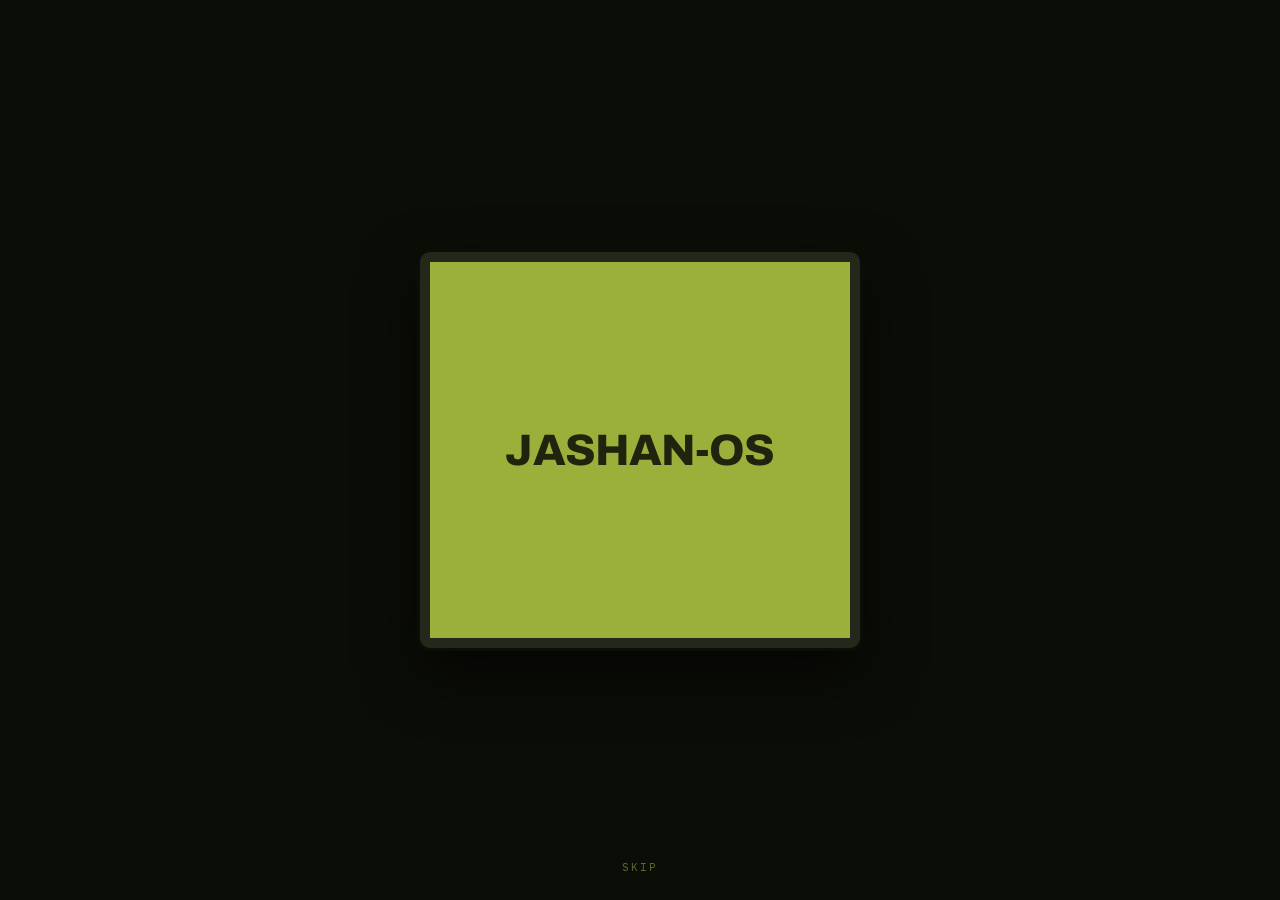
<file: index.html>
<!doctype html>
<html lang="en">
<head>
<meta charset="utf-8">
<meta name="viewport" content="width=device-width, initial-scale=1">
<title>Jashan Multani — Computer Engineering</title>
<meta name="description" content="Computer Engineering at Waterloo. Firmware, embedded systems, and the point where software starts moving something physical. Pick your console.">
<meta property="og:type" content="website">
<meta property="og:site_name" content="Jashan Multani">
<meta property="og:title" content="Jashan Multani — Computer Engineering @ Waterloo">
<meta property="og:description" content="Firmware, embedded systems, and the point where software starts moving something physical. Pick your console: Game Boy, Terminal, Switch, PlayStation — or Boring Mode.">
<meta property="og:url" content="https://jashan-mshadow.github.io/jashan-portfolio/">
<meta property="og:image" content="https://jashan-mshadow.github.io/jashan-portfolio/assets/og/preview-v2.png">
<meta property="og:image:width" content="1200">
<meta property="og:image:height" content="630">
<meta property="og:image:alt" content="Jashan Multani — Computer Engineering at Waterloo">
<meta name="twitter:card" content="summary_large_image">
<meta name="twitter:title" content="Jashan Multani — Computer Engineering @ Waterloo">
<meta name="twitter:description" content="Firmware, embedded systems, and things that move. Pick your console.">
<meta name="twitter:image" content="https://jashan-mshadow.github.io/jashan-portfolio/assets/og/preview-v2.png">
<meta name="author" content="Jashan Multani">
<meta name="theme-color" content="#080B10">
<link rel="canonical" href="https://jashan-mshadow.github.io/jashan-portfolio/">
<link rel="icon" href="data:image/svg+xml,<svg xmlns='http://www.w3.org/2000/svg' viewBox='0 0 32 32'><rect width='32' height='32' rx='6' fill='%23080B10'/><rect x='6' y='7' width='20' height='15' rx='2' fill='%239bbc0f'/><rect x='9' y='24' width='4' height='3' fill='%23E09A55'/><rect x='19' y='24' width='4' height='3' fill='%23E09A55'/></svg>">
<link rel="preconnect" href="https://fonts.googleapis.com">
<link rel="preconnect" href="https://fonts.gstatic.com" crossorigin>
<link rel="stylesheet" href="https://fonts.googleapis.com/css2?family=Archivo:wght@600;700;800&family=IBM+Plex+Mono:wght@400;500;600&family=IBM+Plex+Sans:wght@400;500;600&display=swap">
<link rel="stylesheet" href="assets/css/app.css?v=202609112126">
</head>
<body>

<div id="boot">
  <div class="boot-lcd">
    <div class="boot-logo">JASHAN-OS</div>
    <div class="boot-sub">&copy; 2026 JASHAN MULTANI &middot; PRESS START</div>
  </div>
  <button class="boot-skip" type="button">Skip</button>
</div>

<button id="sysBtn" class="hide" type="button">SYS_MENU</button>

<div id="sysMenu">
  <div class="in">
    <h2>Change hardware</h2>
    <p>Same portfolio, five interfaces. Escape opens this any time.</p>
    <div class="sys-grid"></div>
    <button class="sys-close" type="button">Close</button>
  </div>
</div>

<div id="panic">
  <h2>KERNEL PANIC</h2>
  <p class="dim">/dev/portfolio &mdash; unrecoverable nostalgia fault</p>
  <pre class="dump"></pre>
  <button id="panicClose" type="button">Reboot and pretend this never happened</button>
</div>

<main id="picker" class="hide">
  <span class="pick-glow a"></span><span class="pick-glow b"></span>
  <div class="picker-in">
    <p class="pick-kicker">Jashan-OS &middot; select hardware</p>
    <h1>Pick your console</h1>
    <p class="lede">Same portfolio, five interfaces. I built a Game Boy because a list of projects is
      boring &mdash; but there's a normal website in here too if you're in a hurry.</p>

    <div class="picker-grid">
      <button class="pick" type="button" data-mode="gb">
        <span class="pick-art art-gb"><i></i><span class="pick-badge">RECOMMENDED</span></span>
        <span class="pick-meta"><strong>Game Boy</strong>
          <span>Split screen &mdash; the console drives, a monitor beside it plays the footage.</span></span>
      </button>
      <button class="pick" type="button" data-mode="tm">
        <span class="pick-art art-tm"><i></i><span class="pick-badge">FOR ENGINEERS</span></span>
        <span class="pick-meta"><strong>Terminal</strong>
          <span>A real shell with real commands. Type <code>help</code> and poke around.</span></span>
      </button>
      <button class="pick" type="button" data-mode="sw">
        <span class="pick-art art-sw"><i></i></span>
        <span class="pick-meta"><strong>Switch</strong>
          <span>Home screen, Joy-Cons that slide in, and a working eShop.</span></span>
      </button>
      <button class="pick" type="button" data-mode="ps">
        <span class="pick-art art-ps"><i></i></span>
        <span class="pick-meta"><strong>PlayStation</strong>
          <span>Full-bleed game hub, cover-art carousel, trophies.</span></span>
      </button>
      <button class="pick" type="button" data-mode="plain">
        <span class="pick-art art-plain"><i></i><span class="pick-badge">IN A HURRY?</span></span>
        <span class="pick-meta"><strong>Boring mode</strong>
          <span>An ordinary scrolling website. No games. Recruiters, start here.</span></span>
      </button>
    </div>

    <p class="lede" style="margin:34px auto 0;font-size:14px">
      Switch hardware any time with <b>SYS_MENU</b> or <b>Escape</b> &mdash;
      <a href="#" id="pickAgain">or come back here</a>.
      There's a Konami code hidden somewhere.
    </p>
  </div>
</main>

<div class="joycon l" aria-hidden="true"><i></i></div>
<div class="joycon r" aria-hidden="true"><i></i></div>

<div id="stage" class="hide"></div>

<script src="assets/js/sfx.js?v=202609112126"></script>
<script src="assets/js/rammy.js?v=202609112126"></script>
<script src="assets/js/trophies.js?v=202609112126"></script>
<script src="assets/js/content.js?v=202609112126"></script>
<script src="assets/js/app.js?v=202609112126"></script>
</body>
</html>
</file>
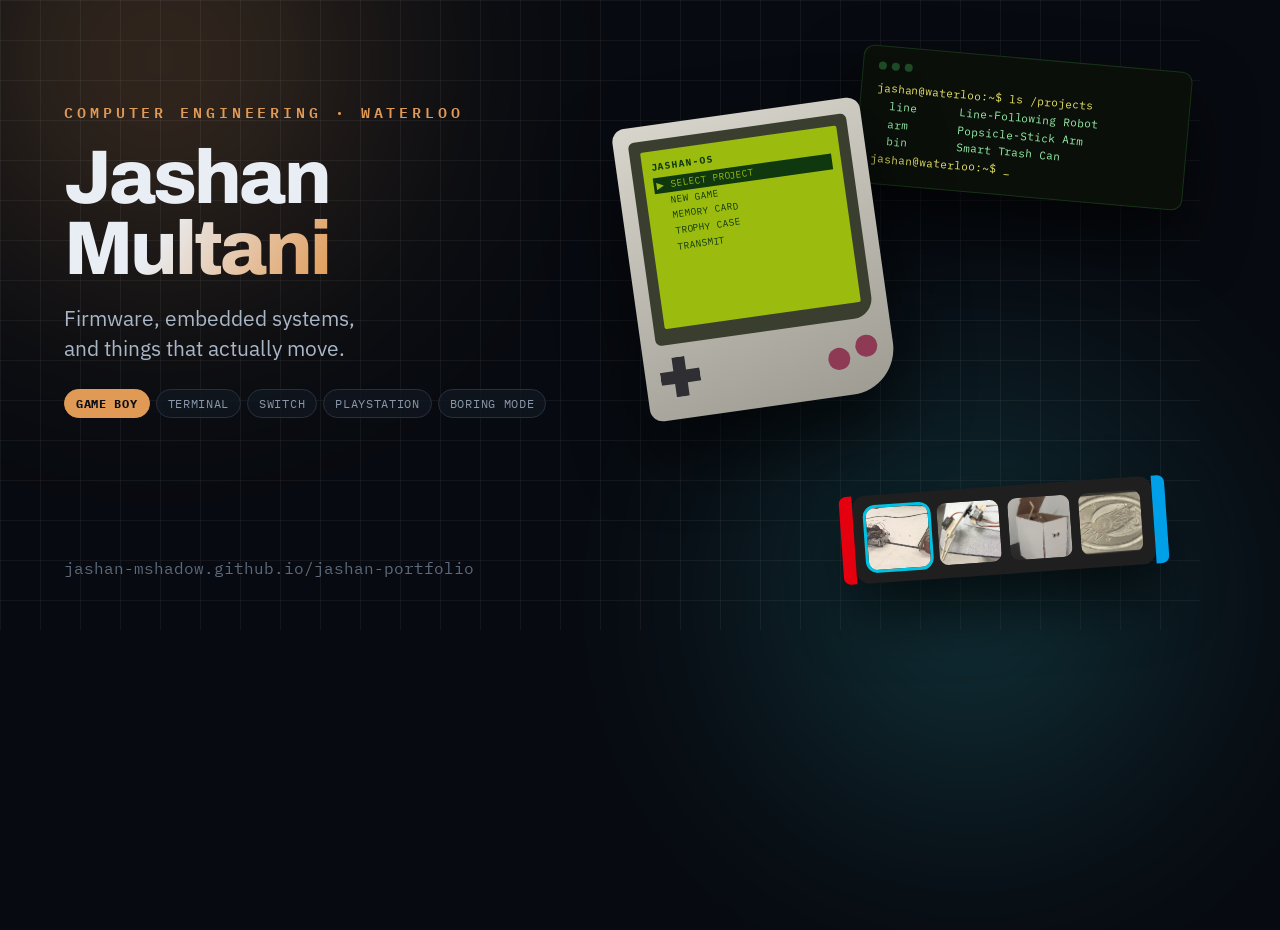
<file: assets/og/_source.html>
<!doctype html><html><head><meta charset="utf-8">
<link rel="stylesheet" href="https://fonts.googleapis.com/css2?family=Archivo:wght@700;800&family=IBM+Plex+Mono:wght@400;500;600&family=IBM+Plex+Sans:wght@400;500&display=swap">
<style>
*{box-sizing:border-box;margin:0}
body{width:1200px;height:630px;overflow:hidden;background:#070A10;color:#E9EEF5;
 font-family:"IBM Plex Sans",sans-serif;position:relative}
.g1{position:absolute;width:680px;height:680px;border-radius:50%;filter:blur(120px);opacity:.36;
 background:radial-gradient(circle,#E09A55,transparent 62%);top:-280px;left:-180px}
.g2{position:absolute;width:660px;height:660px;border-radius:50%;filter:blur(120px);opacity:.30;
 background:radial-gradient(circle,#3BD4E0,transparent 62%);bottom:-300px;right:-100px}
.grid{position:absolute;inset:0;background-image:linear-gradient(rgba(233,238,245,.055) 1px,transparent 1px),
 linear-gradient(90deg,rgba(233,238,245,.055) 1px,transparent 1px);background-size:40px 40px}
.left{position:absolute;left:64px;top:100px;z-index:5;width:520px}
.kick{font-family:"IBM Plex Mono",monospace;font-size:15px;letter-spacing:.26em;text-transform:uppercase;
 color:#E09A55;margin-bottom:18px;font-weight:600}
h1{font-family:Archivo,sans-serif;font-weight:800;font-size:76px;line-height:.93;letter-spacing:-.038em;margin-bottom:20px}
h1 em{font-style:normal;background:linear-gradient(118deg,#E9EEF5 34%,#E09A55);-webkit-background-clip:text;-webkit-text-fill-color:transparent}
.sub{font-size:21px;color:#A9B6C6;line-height:1.4;margin-bottom:26px}
.modes{display:flex;gap:6px;flex-wrap:nowrap}
.m{font-family:"IBM Plex Mono",monospace;font-size:11.5px;letter-spacing:.06em;padding:6px 11px;border-radius:999px;
 border:1px solid #263041;background:rgba(17,23,32,.8);color:#8A97A8}
.m.on{background:#E09A55;border-color:#E09A55;color:#0C1016;font-weight:700}

/* --- the console cluster --- */
.stack{position:absolute;right:-10px;top:0;bottom:0;width:640px;z-index:4}
.gb{position:absolute;left:60px;top:112px;width:250px;background:linear-gradient(165deg,#D8D5CD,#9E9B93);
 border-radius:13px 13px 46px 13px;padding:15px 15px 22px;transform:rotate(-8deg);
 box-shadow:0 34px 70px rgba(0,0,0,.62)}
.gb .win{background:#3A3E2E;border-radius:6px 6px 20px 6px;padding:11px 11px 16px}
.gb .lcd{background:#9bbc0f;aspect-ratio:10/9;border-radius:2px;padding:9px;
 font-family:"IBM Plex Mono",monospace;font-size:9.5px;color:#0f380f;line-height:1.45}
.gb .lcd b{display:block;letter-spacing:.1em;margin-bottom:4px}
.gb .lcd .r{padding:1px 3px}
.gb .lcd .sel{background:#0f380f;color:#9bbc0f}
.gb .pad{display:flex;justify-content:space-between;align-items:center;margin-top:13px}
.gb .dp{width:40px;height:40px;background:#2E2E33;
 clip-path:polygon(34% 0,66% 0,66% 34%,100% 34%,100% 66%,66% 66%,66% 100%,34% 100%,34% 66%,0 66%,0 34%,34% 34%)}
.gb .ab{display:flex;gap:8px;transform:rotate(-18deg)}
.gb .ab i{width:22px;height:22px;border-radius:50%;background:#8E3A54;display:block}

.term{position:absolute;right:22px;top:58px;width:330px;background:#0A0F0A;border:1px solid #163216;
 border-radius:11px;padding:15px;transform:rotate(5deg);box-shadow:0 30px 62px rgba(0,0,0,.66);
 font-family:"IBM Plex Mono",monospace;font-size:11px;line-height:1.62;color:#4AE06A}
.term .c2{color:#9BF5AE}.term .y{color:#EFE96A}
.term .dots{display:flex;gap:5px;margin-bottom:10px}
.term .dots i{width:8px;height:8px;border-radius:50%;background:#1F4A26;display:block}

.sw{position:absolute;right:56px;bottom:56px;width:300px;background:#1F1F1F;border-radius:13px;
 padding:13px;transform:rotate(-4deg);box-shadow:0 30px 62px rgba(0,0,0,.66);display:flex;gap:9px}
.sw .t{width:62px;height:62px;border-radius:9px;background:#2E2E2E;overflow:hidden;flex:none}
.sw .t img{width:100%;height:100%;object-fit:cover}
.sw .t.on{box-shadow:0 0 0 3px #00C3E3}
.jl{position:absolute;left:-13px;top:0;bottom:0;width:13px;background:#E4000F;border-radius:7px 0 0 7px}
.jr{position:absolute;right:-13px;top:0;bottom:0;width:13px;background:#00A0E9;border-radius:0 7px 7px 0}
.url{position:absolute;left:64px;bottom:52px;font-family:"IBM Plex Mono",monospace;font-size:16px;color:#5E6B7C;z-index:6}
</style></head><body>
<span class="g1"></span><span class="g2"></span><span class="grid"></span>

<div class="left">
  <div class="kick">Computer Engineering · Waterloo</div>
  <h1>Jashan<br><em>Multani</em></h1>
  <div class="sub">Firmware, embedded systems,<br>and things that actually move.</div>
  <div class="modes"><span class="m on">GAME BOY</span><span class="m">TERMINAL</span>
    <span class="m">SWITCH</span><span class="m">PLAYSTATION</span><span class="m">BORING MODE</span></div>
</div>

<div class="stack">
  <div class="term">
    <div class="dots"><i></i><i></i><i></i></div>
    <div class="y">jashan@waterloo:~$ ls /projects</div>
    <div class="c2">&nbsp;&nbsp;line&nbsp;&nbsp;&nbsp;&nbsp;&nbsp;&nbsp;Line-Following Robot</div>
    <div class="c2">&nbsp;&nbsp;arm&nbsp;&nbsp;&nbsp;&nbsp;&nbsp;&nbsp;&nbsp;Popsicle-Stick Arm</div>
    <div class="c2">&nbsp;&nbsp;bin&nbsp;&nbsp;&nbsp;&nbsp;&nbsp;&nbsp;&nbsp;Smart Trash Can</div>
    <div class="y">jashan@waterloo:~$ _</div>
  </div>

  <div class="gb">
    <div class="win"><div class="lcd">
      <b>JASHAN-OS</b>
      <div class="r sel">▶ SELECT PROJECT</div>
      <div class="r">&nbsp;&nbsp;NEW GAME</div>
      <div class="r">&nbsp;&nbsp;MEMORY CARD</div>
      <div class="r">&nbsp;&nbsp;TROPHY CASE</div>
      <div class="r">&nbsp;&nbsp;TRANSMIT</div>
    </div></div>
    <div class="pad"><span class="dp"></span><span class="ab"><i></i><i></i></span></div>
  </div>

  <div class="sw">
    <span class="jl"></span><span class="jr"></span>
    <span class="t on"><img src="[data-uri]"></span>
    <span class="t"><img src="[data-uri]"></span>
    <span class="t"><img src="[data-uri]"></span>
    <span class="t"><img src="[data-uri]"></span>
  </div>
</div>
<div class="url">jashan-mshadow.github.io/jashan-portfolio</div>
</body></html>
</file>
<file: assets/css/app.css>
/* ===========================================================================
   app.css — shell, boot, mode select, and the four console skins.
   Every mode renders the same content from content.js.
   ========================================================================= */

:root{
  --ink:#E9EEF5; --muted:#8A94A4; --bg:#080B10; --surface:#111720; --line:#232C3A;
  --copper:#E09A55; --signal:#3BD4E0;
  --sans:"IBM Plex Sans",-apple-system,BlinkMacSystemFont,"Segoe UI",sans-serif;
  --mono:"IBM Plex Mono",ui-monospace,monospace;
  --display:Archivo,var(--sans);
}
*{box-sizing:border-box}
html,body{margin:0;padding:0}
body{
  background:var(--bg);color:var(--ink);font-family:var(--sans);
  font-size:16px;line-height:1.6;-webkit-font-smoothing:antialiased;overflow-x:hidden;
}
img,video{max-width:100%;display:block}
button{font:inherit;cursor:pointer}
a{color:inherit}
:focus-visible{outline:2px solid var(--signal);outline-offset:3px;border-radius:4px}
.hide{display:none!important}
.sr{position:absolute;width:1px;height:1px;overflow:hidden;clip:rect(0 0 0 0);white-space:nowrap}

/* ------------------------------------------------------------- mode switch */
#modeSwitch{
  position:fixed;top:14px;right:14px;z-index:900;display:flex;gap:6px;align-items:center;
  background:rgba(12,16,22,.72);backdrop-filter:blur(12px);-webkit-backdrop-filter:blur(12px);
  border:1px solid var(--line);border-radius:999px;padding:5px 6px;
}
#modeSwitch button{
  background:none;border:0;color:var(--muted);font-family:var(--mono);font-size:10.5px;
  letter-spacing:.1em;text-transform:uppercase;padding:6px 10px;border-radius:999px;transition:.16s;
}
#modeSwitch button:hover{color:var(--ink)}
#modeSwitch button[aria-pressed="true"]{background:var(--copper);color:#0C1016;font-weight:600}
@media (max-width:640px){ #modeSwitch button{padding:6px 8px;font-size:9.5px} }

/* ================================ BOOT ==================================== */
#boot{position:fixed;inset:0;z-index:1000;background:#0B0D07;display:grid;place-items:center}
#boot.out{opacity:0;pointer-events:none;transition:opacity .5s ease}
.boot-lcd{
  width:min(440px,86vw);aspect-ratio:10/9;background:#9BB03A;border:10px solid #24281B;
  border-radius:10px;position:relative;overflow:hidden;display:grid;place-items:center;
  box-shadow:0 0 0 3px #0B0D07, 0 24px 60px rgba(0,0,0,.6);
}
.boot-logo{
  font-family:var(--display);font-weight:800;font-size:clamp(26px,6vw,44px);color:#20240F;
  letter-spacing:-.02em;transform:translateY(-120%);
}
.boot-sub{
  position:absolute;bottom:16%;left:0;right:0;text-align:center;font-family:var(--mono);
  font-size:11px;letter-spacing:.28em;color:#20240F;opacity:0;
}
.boot-skip{
  position:fixed;bottom:22px;left:50%;transform:translateX(-50%);background:none;border:0;
  color:#5C6B33;font-family:var(--mono);font-size:11px;letter-spacing:.16em;text-transform:uppercase;
}
.boot-skip:hover{color:#9BB03A}

/* ============================= MODE SELECT ================================ */
#picker{min-height:100vh;display:grid;place-items:center;padding:64px 20px}
.picker-in{width:min(940px,100%);text-align:center}
.picker-in h1{
  font-family:var(--display);font-weight:800;font-size:clamp(30px,6vw,54px);
  letter-spacing:-.035em;margin:0 0 8px;line-height:1.05;
}
.picker-in .lede{color:var(--muted);margin:0 auto 40px;max-width:46ch}
.picker-grid{display:grid;gap:16px;grid-template-columns:repeat(auto-fit,minmax(190px,1fr))}
.pick{
  border:1px solid var(--line);border-radius:16px;background:var(--surface);padding:0;overflow:hidden;
  text-align:left;transition:transform .22s cubic-bezier(.2,.8,.3,1),border-color .2s,box-shadow .22s;
  display:flex;flex-direction:column;
}
.pick:hover,.pick:focus-visible{transform:translateY(-6px);border-color:var(--copper);box-shadow:0 18px 40px rgba(0,0,0,.45)}
.pick-art{height:104px;display:grid;place-items:center;border-bottom:1px solid var(--line);position:relative}
.pick-meta{padding:13px 15px}
.pick-meta strong{display:block;font-family:var(--display);font-size:15px;letter-spacing:-.01em}
.pick-meta span{display:block;font-size:12.5px;color:var(--muted);margin-top:3px;line-height:1.45}
.art-gb{background:linear-gradient(160deg,#C6C3BC,#8E8B84)}
.art-gb i{width:54px;height:44px;background:#9BB03A;border:5px solid #3A3E2E;border-radius:4px;display:block}
.art-ps{background:linear-gradient(160deg,#1B2838,#0A1520)}
.art-ps i{width:60px;height:34px;border:2px solid #6FA8FF;border-radius:6px;display:block;box-shadow:0 0 18px rgba(111,168,255,.4)}
.art-sw{background:linear-gradient(160deg,#2B2B2B,#141414)}
.art-sw i{width:56px;height:38px;background:#1A1A1A;border-radius:6px;display:block;
  box-shadow:-16px 0 0 -2px #E4000F, 16px 0 0 -2px #00A0E9}
.art-plain{background:linear-gradient(160deg,#161D28,#0C1119)}
.art-plain i{width:64px;height:40px;display:block;
  background:repeating-linear-gradient(180deg,var(--muted) 0 2px,transparent 2px 9px);opacity:.55}

/* ================================ STAGE =================================== */
#stage{min-height:100vh}

/* ------------------------------- GAME BOY -------------------------------- */
.gbm{min-height:100vh;display:grid;place-items:center;padding:70px 16px 40px;
  background:radial-gradient(ellipse at 50% 0%,#1A2230,#080B10 70%)}
.gb-shell{
  width:min(400px,100%);background:linear-gradient(165deg,#CFCCC4,#9B9890);
  border-radius:14px 14px 60px 14px;padding:20px 20px 26px;
  box-shadow:0 30px 70px rgba(0,0,0,.55), inset 0 2px 0 rgba(255,255,255,.4);
}
.gb-brand{display:flex;justify-content:space-between;font-family:var(--mono);font-size:9px;
  letter-spacing:.2em;color:#5A5750;margin-bottom:10px}
.gb-win{background:#3A3E2E;border-radius:8px 8px 28px 8px;padding:16px 16px 22px}
.gb-lcd{
  background:#9BB03A;aspect-ratio:10/9;border-radius:3px;padding:11px;overflow:hidden;
  font-family:var(--mono);font-size:11.5px;line-height:1.55;color:#20240F;position:relative;
}
.gb-lcd h3{font-size:12px;margin:0 0 7px;letter-spacing:.12em;text-transform:uppercase}
.gb-lcd .rule{height:1px;background:#20240F;opacity:.5;margin:0 0 8px}
.gb-row{padding:2px 4px;white-space:nowrap;overflow:hidden;text-overflow:ellipsis}
.gb-row.sel{background:#20240F;color:#9BB03A}
.gb-scroll{overflow-y:auto;max-height:100%}
.gb-scroll::-webkit-scrollbar{width:0}
.gb-foot{position:absolute;left:11px;right:11px;bottom:8px;font-size:9px;letter-spacing:.1em;opacity:.75}
.gb-pad{display:flex;align-items:center;justify-content:space-between;margin-top:22px}
.dpad{display:grid;grid-template-columns:repeat(3,26px);grid-template-rows:repeat(3,26px)}
.dpad button{background:#2E2E33;border:0;color:#9A9AA2;font-size:10px;padding:0}
.dpad button:active{background:var(--copper);color:#12171F}
.dpad .sp{background:none;pointer-events:none}
.dpad .mid{background:#2E2E33}
.gb-ab{display:flex;gap:12px;transform:rotate(-18deg)}
.gb-ab button{width:42px;height:42px;border-radius:50%;background:#8E3A54;border:0;color:#F1E2E8;
  font-family:var(--mono);font-size:12px;font-weight:600}
.gb-ab button:active{transform:scale(.9)}
.gb-se{display:flex;gap:16px;justify-content:center;margin-top:18px;transform:rotate(-18deg)}
.gb-se button{background:#6B6B72;border:0;color:#E6E6EA;font-family:var(--mono);font-size:8px;
  letter-spacing:.14em;padding:4px 12px;border-radius:8px}
.gb-hint{text-align:center;color:var(--muted);font-family:var(--mono);font-size:11px;
  letter-spacing:.08em;margin-top:20px}

/* ----------------------------- PLAYSTATION ------------------------------- */
.psm{min-height:100vh;padding:70px 0 60px;
  background:linear-gradient(180deg,#11243A 0%,#0A1420 42%,#060B12 100%)}
.ps-top{max-width:1180px;margin:0 auto 26px;padding:0 28px;display:flex;align-items:center;gap:16px}
.ps-av{width:42px;height:42px;border-radius:50%;background:linear-gradient(140deg,var(--copper),#8E3A54);
  display:grid;place-items:center;font-family:var(--display);font-weight:800;color:#0C1016;font-size:15px}
.ps-top strong{font-family:var(--display);font-size:15px;font-weight:700;display:block;line-height:1.2}
.ps-top span{font-size:12px;color:#8FA6C0}
.ps-hero{max-width:1180px;margin:0 auto 24px;padding:0 28px;display:grid;gap:26px;align-items:center}
@media (min-width:900px){ .ps-hero{grid-template-columns:minmax(0,1.15fr) minmax(0,1fr)} }
.ps-art{border-radius:12px;overflow:hidden;background:#0C1520;aspect-ratio:16/9;
  box-shadow:0 26px 60px rgba(0,0,0,.6)}
.ps-art img,.ps-art video{width:100%;height:100%;object-fit:cover}
.ps-info h2{font-family:var(--display);font-weight:800;font-size:clamp(23px,3.4vw,36px);
  margin:0 0 6px;letter-spacing:-.025em;text-wrap:balance}
.ps-badge{display:inline-block;font-family:var(--mono);font-size:10px;letter-spacing:.12em;
  text-transform:uppercase;color:#7FC7FF;border:1px solid #2E5A85;background:rgba(46,90,133,.25);
  padding:3px 9px;border-radius:5px;margin-bottom:12px}
.ps-info p{color:#B6C6D8;margin:0 0 12px;font-size:15px}
.ps-info .lesson{border-left:2px solid #7FC7FF;padding-left:12px;color:#8FA6C0;font-size:14px}
.ps-actions{display:flex;gap:10px;flex-wrap:wrap;margin-top:16px}
.ps-btn{background:#F2F5F9;border:0;color:#0A1420;font-weight:600;font-size:13.5px;
  padding:10px 20px;border-radius:8px;text-decoration:none;display:inline-block}
.ps-btn.ghost{background:rgba(255,255,255,.09);color:#E7EFF8}
.ps-rail{max-width:1180px;margin:0 auto;padding:22px 28px 0;overflow-x:auto}
.ps-rail::-webkit-scrollbar{height:6px}
.ps-rail::-webkit-scrollbar-thumb{background:#24405C;border-radius:4px}
.ps-strip{display:flex;gap:14px;padding-bottom:12px}
.ps-tile{flex:none;width:132px;border-radius:10px;overflow:hidden;border:2px solid transparent;
  background:#0F1B2A;transition:transform .2s,border-color .2s;padding:0}
.ps-tile img{width:100%;aspect-ratio:1;object-fit:cover}
.ps-tile span{display:block;font-size:11px;color:#8FA6C0;padding:7px 8px;text-align:left;line-height:1.3}
.ps-tile[aria-current="true"]{border-color:#fff;transform:translateY(-6px) scale(1.04)}
.ps-tabs{max-width:1180px;margin:34px auto 0;padding:0 28px;display:flex;gap:10px;flex-wrap:wrap}
.ps-tabs button{background:rgba(255,255,255,.07);border:0;color:#B6C6D8;font-family:var(--mono);
  font-size:11px;letter-spacing:.1em;text-transform:uppercase;padding:9px 15px;border-radius:8px}
.ps-tabs button[aria-pressed="true"]{background:#F2F5F9;color:#0A1420;font-weight:600}

/* -------------------------------- SWITCH --------------------------------- */
.swm{min-height:100vh;padding:70px 0 0;background:#2B2B2B;display:flex;flex-direction:column}
.sw-top{max-width:1100px;width:100%;margin:0 auto;padding:0 26px 20px;display:flex;
  align-items:center;gap:12px;color:#CFCFCF;font-size:12.5px}
.sw-av{width:34px;height:34px;border-radius:50%;background:#E4000F;display:grid;place-items:center;
  font-family:var(--display);font-weight:800;font-size:14px;color:#fff}
.sw-body{flex:1;max-width:1100px;width:100%;margin:0 auto;padding:0 26px}
.sw-strip{display:flex;gap:16px;overflow-x:auto;padding:14px 0 26px;align-items:flex-start}
.sw-strip::-webkit-scrollbar{height:6px}
.sw-strip::-webkit-scrollbar-thumb{background:#4A4A4A;border-radius:4px}
.sw-tile{flex:none;width:128px;padding:0;background:none;border:0;text-align:center}
.sw-tile .sq{width:128px;height:128px;border-radius:10px;overflow:hidden;background:#1A1A1A;
  border:4px solid transparent;transition:transform .18s,border-color .18s}
.sw-tile .sq img{width:100%;height:100%;object-fit:cover}
.sw-tile span{display:block;margin-top:9px;font-size:11.5px;color:#BFBFBF;line-height:1.3}
.sw-tile[aria-current="true"] .sq{border-color:#fff;transform:scale(1.07)}
.sw-tile[aria-current="true"] span{color:#fff}
.sw-detail{background:#1E1E1E;border-radius:14px;padding:24px;margin-bottom:26px}
.sw-detail h2{font-family:var(--display);font-weight:800;font-size:clamp(21px,3vw,30px);margin:0 0 4px;letter-spacing:-.02em}
.sw-detail .yr{font-family:var(--mono);font-size:11px;color:#9A9A9A;letter-spacing:.12em;text-transform:uppercase}
.sw-detail p{color:#C9C9C9;font-size:15px;margin:12px 0 0}
.sw-detail .lesson{border-left:3px solid #E4000F;padding-left:12px;color:#A8A8A8;font-size:14px;margin-top:14px}
.sw-chips{display:flex;gap:7px;flex-wrap:wrap;margin-top:16px}
.sw-chips span{font-family:var(--mono);font-size:10.5px;background:#2E2E2E;color:#BDBDBD;padding:4px 9px;border-radius:6px}
.sw-dock{background:#1A1A1A;border-top:1px solid #3A3A3A;padding:14px 26px;margin-top:auto}
.sw-dock-in{max-width:1100px;margin:0 auto;display:flex;gap:10px;flex-wrap:wrap;justify-content:center}
.sw-dock button{width:auto;padding:9px 18px;border-radius:999px;background:#2E2E2E;border:0;color:#CFCFCF;
  font-family:var(--mono);font-size:11px;letter-spacing:.1em;text-transform:uppercase}
.sw-dock button[aria-pressed="true"]{background:#fff;color:#1A1A1A;font-weight:600}

/* --------------------------- BORING / PLAIN ------------------------------ */
.plm{max-width:980px;margin:0 auto;padding:84px 24px 90px}
.plm h1{font-family:var(--display);font-weight:800;font-size:clamp(40px,8vw,72px);
  letter-spacing:-.035em;line-height:1;margin:0 0 20px}
.plm .lede{font-size:clamp(16px,2vw,19px);max-width:62ch;margin:0 0 14px}
.plm .lede strong{color:var(--copper)}
.plm .dim{color:var(--muted);max-width:62ch;margin:0 0 14px}
.plm .aside{border-left:2px solid var(--copper);padding-left:14px;color:var(--muted);margin:0 0 28px;max-width:58ch}
.plm section{padding:52px 0 0}
.plm h2{font-family:var(--display);font-weight:800;font-size:22px;letter-spacing:-.02em;
  margin:0 0 20px;padding-bottom:10px;border-bottom:1px solid var(--line)}
.pl-status{display:grid;grid-template-columns:repeat(auto-fit,minmax(200px,1fr));gap:1px;
  background:var(--line);border:1px solid var(--line);border-radius:12px;overflow:hidden;margin-top:28px}
.pl-status div{background:var(--surface);padding:14px 16px}
.pl-status dt{font-family:var(--mono);font-size:10.5px;letter-spacing:.11em;text-transform:uppercase;color:var(--muted)}
.pl-status dd{margin:5px 0 0;font-size:14px;font-weight:500}
.pl-job{padding:20px 0;border-top:1px solid var(--line)}
.pl-job:first-of-type{border-top:0}
.pl-job h3{font-family:var(--display);font-size:17px;margin:0;display:inline}
.pl-job .r{color:var(--copper);font-size:14px;margin-left:10px}
.pl-job .m{float:right;font-family:var(--mono);font-size:12px;color:var(--muted)}
.pl-job ul{margin:12px 0 0;padding:0;list-style:none;display:grid;gap:7px;clear:both}
.pl-job li{position:relative;padding-left:19px;font-size:15px;color:var(--muted)}
.pl-job li::before{content:"";position:absolute;left:3px;top:.62em;width:8px;height:1px;background:var(--copper)}
.pl-job li b{color:var(--ink)}
.pl-grid{display:grid;grid-template-columns:repeat(auto-fill,minmax(300px,1fr));gap:18px}
.pl-card{border:1px solid var(--line);border-radius:12px;overflow:hidden;background:var(--surface);
  display:flex;flex-direction:column;transition:border-color .2s,transform .2s}
.pl-card:hover{border-color:var(--copper);transform:translateY(-3px)}
.pl-card .m{aspect-ratio:16/10;background:#161D28;overflow:hidden}
.pl-card .m img,.pl-card .m video{width:100%;height:100%;object-fit:cover}
.pl-card .b{padding:17px;display:flex;flex-direction:column;gap:9px;flex:1}
.pl-card h3{font-family:var(--display);font-size:16px;margin:0}
.pl-card p{margin:0;font-size:14.5px;color:var(--muted)}
.pl-chips{display:flex;flex-wrap:wrap;gap:6px;margin-top:auto;padding-top:4px}
.pl-chips span{font-family:var(--mono);font-size:10.5px;background:rgba(224,154,85,.13);
  color:var(--copper);padding:3px 8px;border-radius:5px}
.pl-skills{display:grid;grid-template-columns:repeat(auto-fit,minmax(210px,1fr));gap:15px}
.pl-skill{border:1px solid var(--line);border-radius:12px;padding:16px;background:var(--surface)}
.pl-skill h3{font-family:var(--mono);font-size:11px;letter-spacing:.13em;text-transform:uppercase;
  color:var(--copper);margin:0 0 10px}
.pl-skill ul{margin:0;padding:0;list-style:none;display:grid;gap:5px}
.pl-skill li{font-size:14px;color:var(--muted)}
.pl-notes{display:grid;grid-template-columns:repeat(auto-fit,minmax(220px,1fr));gap:14px}
.pl-note{border:1px dashed var(--line);border-radius:12px;padding:15px}
.pl-note b{display:block;font-family:var(--mono);font-size:10.5px;letter-spacing:.12em;
  text-transform:uppercase;color:var(--copper);margin-bottom:7px;font-weight:500}
.pl-note p{margin:0;font-size:14px;color:var(--muted)}
.pl-contact{border:1px solid var(--line);border-radius:12px;background:var(--surface);padding:30px;text-align:center}
.pl-links{display:flex;gap:10px;justify-content:center;flex-wrap:wrap;margin-top:18px}
.pl-btn{font-family:var(--mono);font-size:13px;padding:11px 17px;border-radius:9px;
  border:1px solid var(--line);background:#161D28;color:var(--ink);text-decoration:none;display:inline-block}
.pl-btn.primary{background:var(--copper);border-color:var(--copper);color:#12171F;font-weight:600}
.plm footer{margin-top:56px;padding-top:22px;border-top:1px solid var(--line);
  text-align:center;font-family:var(--mono);font-size:11px;color:var(--muted)}

@media (prefers-reduced-motion: reduce){
  *,*::before,*::after{animation:none!important;transition:none!important}
}

/* ===========================================================================
   v2 — five consoles, trophies, konami, CRT. Appended so the earlier
   rules stay as the base layer; these override where they collide.
   ========================================================================= */

/* ------------------------------------------------------------ sys menu */
#sysBtn{
  position:fixed;top:14px;right:14px;z-index:950;background:rgba(10,14,20,.78);
  backdrop-filter:blur(12px);-webkit-backdrop-filter:blur(12px);
  border:1px solid var(--line);border-radius:10px;color:var(--muted);
  font-family:var(--mono);font-size:10px;letter-spacing:.14em;padding:8px 12px;transition:.16s;
}
#sysBtn:hover{color:var(--copper);border-color:var(--copper)}
#modeSwitch{display:none!important}

#sysMenu{position:fixed;inset:0;z-index:960;display:none;place-items:center;
  background:rgba(4,6,10,.86);backdrop-filter:blur(10px);-webkit-backdrop-filter:blur(10px)}
#sysMenu.open{display:grid}
#sysMenu .in{width:min(860px,92vw);text-align:center}
#sysMenu h2{font-family:var(--display);font-weight:800;font-size:clamp(22px,4vw,34px);
  letter-spacing:-.03em;margin:0 0 6px}
#sysMenu p{color:var(--muted);margin:0 0 26px;font-size:14px}
.sys-grid{display:grid;gap:12px;grid-template-columns:repeat(auto-fit,minmax(150px,1fr))}
.sys-grid .pick{border-radius:14px}
.sys-grid .pick-art{height:76px}
.sys-close{margin-top:22px;background:none;border:1px solid var(--line);color:var(--muted);
  font-family:var(--mono);font-size:11px;letter-spacing:.12em;padding:9px 18px;border-radius:9px}
.sys-close:hover{color:var(--ink);border-color:var(--copper)}

/* ----------------------------------------------------------- trophies */
#trophies{position:fixed;left:50%;transform:translateX(-50%);bottom:26px;z-index:970;
  display:flex;flex-direction:column;gap:9px;align-items:center;pointer-events:none}
.trophy{
  display:flex;align-items:center;gap:12px;min-width:290px;
  background:linear-gradient(120deg,#15202E,#0E1620);border:1px solid var(--copper);
  border-radius:12px;padding:11px 16px 11px 12px;box-shadow:0 14px 40px rgba(0,0,0,.6);
  transform:translateY(18px);opacity:0;transition:opacity .35s,transform .45s cubic-bezier(.2,1.2,.4,1);
}
.trophy.in{opacity:1;transform:none}
.trophy .ico{width:34px;height:34px;border-radius:9px;display:grid;place-items:center;
  background:rgba(224,154,85,.16);font-size:17px;flex:none}
.trophy b{display:block;font-family:var(--mono);font-size:9.5px;letter-spacing:.16em;
  text-transform:uppercase;color:var(--copper);font-weight:600}
.trophy span{display:block;font-size:13.5px;margin-top:2px}

/* ------------------------------------------------------------- konami */
#panic{position:fixed;inset:0;z-index:990;display:none;background:#8B0000;
  color:#FFD9D9;font-family:var(--mono);font-size:12.5px;padding:36px;overflow:auto;line-height:1.55}
#panic.open{display:block}
#panic h2{font-family:var(--display);font-size:clamp(24px,5vw,44px);margin:0 0 4px;color:#fff;letter-spacing:-.02em}
#panic .dim{color:#FFA8A8}
#panic button{margin-top:26px;background:#fff;border:0;color:#8B0000;font-weight:700;
  font-family:var(--mono);font-size:12px;letter-spacing:.1em;padding:11px 22px;border-radius:8px}

/* ====================== GAME BOY v2 — bigger, with art ================== */
.gbm{padding:78px 16px 50px}
.gb-shell{width:min(560px,100%);padding:26px 26px 32px;border-radius:16px 16px 78px 16px}
.gb-win{padding:20px 20px 30px}
.gb-lcd{
  aspect-ratio:10/9;padding:0;background:#9bbc0f;font-size:13px;
  image-rendering:pixelated;display:flex;flex-direction:column;
}
.gb-inner{flex:1;padding:13px 13px 26px;overflow:hidden;display:flex;flex-direction:column}
.gb-lcd h3{font-size:13px;color:#0f380f;letter-spacing:.14em;margin:0 0 6px}
.gb-lcd .rule{background:#0f380f;opacity:1;height:2px;margin:0 0 9px}
.gb-row{color:#0f380f;padding:3px 5px;font-size:13px}
.gb-row.sel{background:#0f380f;color:#9bbc0f}
.gb-foot{background:#306230;color:#9bbc0f;left:0;right:0;bottom:0;padding:5px 13px;font-size:10px;letter-spacing:.12em}
.gb-art{
  width:100%;aspect-ratio:16/10;margin-bottom:9px;border:2px solid #0f380f;
  image-rendering:pixelated;object-fit:cover;filter:grayscale(1) contrast(1.5) sepia(1) hue-rotate(38deg) saturate(3.2);
}
.gb-type{color:#0f380f;font-size:12.5px;line-height:1.5;white-space:pre-wrap;flex:1;overflow:hidden}
.gb-shell{background:linear-gradient(165deg,#D8D5CD,#A5A29A)}
.gb-cart{margin-top:16px;text-align:center;font-family:var(--mono);font-size:10.5px;color:#6A675F;letter-spacing:.06em}
.gb-cart button{background:none;border:0;color:#6A675F;text-decoration:underline;font-size:10.5px;font-family:var(--mono)}
.gb-cart button:hover{color:#3A382F}

/* ======================== TERMINAL MODE (CRT) =========================== */
.tmm{min-height:100vh;background:#050705;padding:70px 16px 30px;display:grid;place-items:start center}
.crt{
  width:min(900px,100%);background:#0A0F0A;border-radius:18px;padding:26px 24px;
  border:1px solid #143014;box-shadow:0 0 70px rgba(51,255,102,.09),inset 0 0 90px rgba(0,0,0,.8);
  position:relative;overflow:hidden;min-height:520px;display:flex;flex-direction:column;
}
.crt::after{
  content:"";position:absolute;inset:0;pointer-events:none;
  background:repeating-linear-gradient(180deg,rgba(0,0,0,.22) 0 1px,transparent 1px 3px);
  mix-blend-mode:multiply;
}
.crt::before{
  content:"";position:absolute;inset:0;pointer-events:none;z-index:2;
  background:radial-gradient(ellipse at center,transparent 58%,rgba(0,0,0,.55) 100%);
}
.crt-out{flex:1;overflow-y:auto;font-family:var(--mono);font-size:13px;line-height:1.6;
  color:#4AE06A;text-shadow:0 0 7px rgba(74,224,106,.45);white-space:pre-wrap;word-break:break-word}
.crt-out::-webkit-scrollbar{width:5px}
.crt-out::-webkit-scrollbar-thumb{background:#1F4A26}
.crt-out .c2{color:#9BF5AE}
.crt-out .cmd{color:#EFE96A}
.crt-out .err{color:#FF7A6B}
.crt-line{display:flex;gap:8px;align-items:center;margin-top:12px;position:relative;z-index:3}
.crt-line span{font-family:var(--mono);font-size:13px;color:#4AE06A;flex:none}
.crt-line input{flex:1;background:none;border:0;outline:none;font-family:var(--mono);
  font-size:13px;color:#9BF5AE;caret-color:#4AE06A}
.crt-tags{display:flex;gap:7px;flex-wrap:wrap;margin-top:16px;position:relative;z-index:3}
.crt-tags button{background:rgba(74,224,106,.09);border:1px solid #1F4A26;color:#4AE06A;
  font-family:var(--mono);font-size:10.5px;padding:5px 10px;border-radius:6px}
.crt-tags button:hover{background:rgba(74,224,106,.2)}

/* ==================== PS5 v2 — ambient glow + trophies ================== */
.psm{position:relative;transition:background 1.1s ease}
.ps-amb{position:fixed;inset:0;z-index:-1;opacity:.5;transition:background 1.1s ease;pointer-events:none}
.ps-trophies{display:grid;gap:12px;grid-template-columns:repeat(auto-fit,minmax(250px,1fr));margin-top:8px}
.ps-tr{background:rgba(255,255,255,.055);border:1px solid rgba(127,199,255,.22);border-radius:12px;padding:15px;display:flex;gap:13px;align-items:flex-start}
.ps-tr .ico{font-size:20px;flex:none}
.ps-tr b{display:block;font-size:14px}
.ps-tr small{color:#8FA6C0;font-size:12.5px;display:block;margin-top:3px;line-height:1.45}
.ps-tr.locked{opacity:.42;filter:grayscale(1)}

/* ==================== SWITCH v2 — profile + status ====================== */
.sw-status{margin-left:auto;display:flex;gap:12px;align-items:center;font-family:var(--mono);font-size:11px;color:#9A9A9A}
.sw-batt{width:26px;height:12px;border:1.5px solid #9A9A9A;border-radius:3px;position:relative;display:inline-block}
.sw-batt::after{content:"";position:absolute;right:-4px;top:3px;width:2px;height:4px;background:#9A9A9A}
.sw-batt i{position:absolute;inset:1.5px;width:62%;background:#7ED957;display:block}
.sw-profiles{display:grid;place-items:center;min-height:60vh;text-align:center}
.sw-profiles h2{font-family:var(--display);font-weight:800;font-size:26px;margin:0 0 26px;letter-spacing:-.02em}
.sw-plist{display:flex;gap:22px;flex-wrap:wrap;justify-content:center}
.sw-p{background:none;border:0;text-align:center}
.sw-p .av{width:96px;height:96px;border-radius:50%;display:grid;place-items:center;
  font-size:40px;border:4px solid transparent;transition:transform .18s,border-color .18s}
.sw-p:hover .av{transform:scale(1.07);border-color:#fff}
.sw-p span{display:block;margin-top:10px;font-size:13px;color:#CFCFCF}
.art-tm{background:linear-gradient(160deg,#0A0F0A,#050705)}
.art-tm i{width:62px;height:40px;border:1px solid #1F4A26;border-radius:4px;display:block;
  background:repeating-linear-gradient(180deg,rgba(74,224,106,.5) 0 1px,transparent 1px 5px);
  box-shadow:0 0 18px rgba(74,224,106,.25)}

/* ===================== v3 — Rammy, split GB, eShop, Joy-Cons ============ */

/* ------------------------------------------------------------- RAMMY */
.rm-eye{animation:rmBlink 4.2s infinite}
@keyframes rmBlink{0%,93%,100%{opacity:1}96%{opacity:.15}}
.rm-tail{animation:rmWag 1.1s ease-in-out infinite;transform-origin:52px 30px}
@keyframes rmWag{0%,100%{transform:rotate(-12deg)}50%{transform:rotate(14deg)}}
.rm-tongue{animation:rmPant 1.6s ease-in-out infinite}
@keyframes rmPant{0%,100%{transform:translateY(0)}50%{transform:translateY(1.4px)}}

#rammy{position:fixed;right:22px;bottom:22px;z-index:840;display:flex;align-items:flex-end;gap:10px}
#rammy .bub{
  max-width:230px;background:var(--surface);border:1px solid var(--line);border-radius:13px 13px 3px 13px;
  padding:10px 13px;font-size:13px;line-height:1.42;box-shadow:0 12px 34px rgba(0,0,0,.5);
  opacity:0;transform:translateY(8px);transition:opacity .3s,transform .35s cubic-bezier(.2,1.2,.4,1);
}
#rammy .bub.show{opacity:1;transform:none}
#rammy .pup{background:none;border:0;padding:0;filter:drop-shadow(0 8px 18px rgba(0,0,0,.5));transition:transform .22s cubic-bezier(.3,1.5,.5,1)}
#rammy .pup:hover{transform:translateY(-5px) scale(1.07)}
@media (max-width:600px){ #rammy{right:12px;bottom:12px} #rammy .bub{max-width:160px;font-size:12px} }

/* ------------------------------------- GAME BOY: split console + screen */
.gbm-split{display:grid;gap:30px;width:min(1160px,100%);align-items:start}
@media (min-width:1020px){ .gbm-split{grid-template-columns:420px minmax(0,1fr)} }
.gb-side{display:flex;flex-direction:column;align-items:center}
.gb-shell{position:relative}
.gb-sliders{position:absolute;left:-16px;top:64px;display:flex;flex-direction:column;gap:20px;align-items:center}
.gb-sl{display:flex;flex-direction:column;align-items:center;gap:5px}
.gb-sl label{font-family:var(--mono);font-size:7.5px;letter-spacing:.14em;color:#5A5750;writing-mode:vertical-rl}
.gb-sl input[type=range]{
  -webkit-appearance:none;appearance:none;width:62px;height:5px;background:#6E6B64;border-radius:3px;
  transform:rotate(90deg);transform-origin:center;margin:26px -12px;
}
.gb-sl input[type=range]::-webkit-slider-thumb{-webkit-appearance:none;width:13px;height:19px;border-radius:3px;background:#3A382F;cursor:pointer}
.gb-sl input[type=range]::-moz-range-thumb{width:13px;height:19px;border-radius:3px;background:#3A382F;border:0;cursor:pointer}

/* the cartridge that slides into the slot on select */
.gb-cartridge{
  position:absolute;top:-54px;left:50%;transform:translateX(-50%) translateY(-40px);
  width:120px;height:52px;background:#8E8B84;border:2px solid #5A5750;border-radius:5px 5px 2px 2px;
  opacity:0;transition:transform .34s cubic-bezier(.4,1.4,.5,1),opacity .2s;z-index:-1;
}
.gb-cartridge::after{content:"";position:absolute;left:14px;right:14px;top:10px;height:22px;background:#C9C6BE;border-radius:2px}
.gb-cartridge.in{opacity:1;transform:translateX(-50%) translateY(24px)}
.gb-lcd{filter:contrast(var(--lcd-con,1)) brightness(var(--lcd-bri,1))}
.gb-glitch{animation:gbGlitch .3s steps(3)}
@keyframes gbGlitch{0%{filter:contrast(3) brightness(1.7)}50%{filter:invert(1)}100%{filter:none}}

/* the big display beside the console */
.gb-display{
  background:#0C100C;border:1px solid #1E2A1E;border-radius:16px;overflow:hidden;
  box-shadow:0 26px 60px rgba(0,0,0,.6);position:relative;
}
.gb-display-bar{
  display:flex;align-items:center;gap:9px;padding:10px 15px;background:#111A11;border-bottom:1px solid #1E2A1E;
  font-family:var(--mono);font-size:10px;letter-spacing:.16em;text-transform:uppercase;color:#5E8A5E;
}
.gb-display-bar .dot{width:7px;height:7px;border-radius:50%;background:#7BD67B;box-shadow:0 0 9px #7BD67B}
.gb-screen-in{aspect-ratio:16/10;background:#070A07;display:grid;place-items:center;position:relative;overflow:hidden}
.gb-screen-in img,.gb-screen-in video{width:100%;height:100%;object-fit:contain;background:#070A07}
.gb-screen-in::after{
  content:"";position:absolute;inset:0;pointer-events:none;
  background:repeating-linear-gradient(180deg,rgba(0,0,0,.16) 0 1px,transparent 1px 3px);
}
.gb-display-info{padding:17px 19px;border-top:1px solid #1E2A1E}
.gb-display-info h3{font-family:var(--display);font-size:18px;margin:0 0 5px;letter-spacing:-.015em;color:#D8E8D8}
.gb-display-info p{margin:0;font-size:14px;color:#7E9A7E;line-height:1.5}
.gb-display-info .chips{display:flex;flex-wrap:wrap;gap:6px;margin-top:13px}
.gb-display-info .chips span{font-family:var(--mono);font-size:10px;background:rgba(123,214,123,.11);color:#8FCF8F;padding:3px 8px;border-radius:5px}
.gb-idle{color:#3E5A3E;font-family:var(--mono);font-size:12px;letter-spacing:.14em;text-align:center;padding:40px}

/* ------------------------------------------- PS5: parallax + specular */
.ps-tile{position:relative}
.ps-art{position:relative;transform-style:preserve-3d;transition:transform .18s ease-out}
.ps-art .spec{
  position:absolute;inset:0;pointer-events:none;border-radius:12px;opacity:0;transition:opacity .25s;
  background:radial-gradient(circle 220px at var(--mx,50%) var(--my,50%),rgba(255,255,255,.22),transparent 60%);
}
.ps-art:hover .spec{opacity:1}

/* --------------------------------------- SWITCH: joy-cons + eShop */
.joycon{position:fixed;top:0;bottom:0;width:54px;z-index:830;pointer-events:none;transition:transform .55s cubic-bezier(.2,1.1,.3,1)}
.joycon.l{left:0;background:linear-gradient(180deg,#E4000F,#A80009);border-radius:0 14px 14px 0;transform:translateX(-100%)}
.joycon.r{right:0;background:linear-gradient(180deg,#00A0E9,#0070A8);border-radius:14px 0 0 14px;transform:translateX(100%)}
.joycon.in{transform:translateX(0)}
.joycon i{position:absolute;left:50%;transform:translateX(-50%);width:22px;height:22px;border-radius:50%;background:rgba(0,0,0,.22)}
.joycon.l i{top:22%}.joycon.r i{top:30%}
@media (max-width:1100px){ .joycon{display:none} }

.sw-mode-toggle{display:flex;gap:0;border:1px solid #4A4A4A;border-radius:999px;overflow:hidden;margin-left:14px}
.sw-mode-toggle button{background:none;border:0;color:#9A9A9A;font-family:var(--mono);font-size:10px;
  letter-spacing:.1em;text-transform:uppercase;padding:6px 13px}
.sw-mode-toggle button[aria-pressed="true"]{background:#fff;color:#1A1A1A;font-weight:600}
.sw-strip.docked{display:grid;grid-template-columns:repeat(auto-fill,minmax(260px,1fr));gap:18px;overflow:visible}
.sw-strip.docked .sw-tile,.sw-strip.docked .sw-tile .sq{width:100%}
.sw-strip.docked .sw-tile .sq{height:auto;aspect-ratio:16/10}
.sw-strip.docked .sw-tile[aria-current="true"] .sq{box-shadow:0 0 0 4px #E4000F,0 0 34px rgba(228,0,15,.4);transform:none;border-color:transparent}
.sw-price{display:inline-block;font-family:var(--mono);font-size:9.5px;letter-spacing:.1em;
  background:#E4000F;color:#fff;padding:2px 7px;border-radius:4px;margin-top:6px}
.sw-price.os{background:#00A0E9}
.sw-stars{color:#F5B700;font-size:11px;letter-spacing:1px;display:block;margin-top:4px}

/* ===========================================================================
   v4 — PS5 rebuilt as a real game hub, Switch as a real home screen + eShop,
   plus the fixes: portrait images, scrollable GB pages, louder SYS_MENU.
   ========================================================================= */

/* ---------------------------------------------- fix: portrait images fit */
.gb-art{object-fit:contain;background:#9bbc0f}
.gb-screen-in img,.gb-screen-in video{object-fit:contain}
.sw-tile .sq img{object-fit:cover;object-position:center 35%}

/* ---------------------------------------------- fix: GB pages must scroll */
.gb-type{overflow-y:auto;-webkit-overflow-scrolling:touch}
.gb-type::-webkit-scrollbar{width:4px}
.gb-type::-webkit-scrollbar-thumb{background:#0f380f;border-radius:2px}

/* --------------------------------------------------- louder SYS_MENU */
#sysBtn{
  background:var(--copper);color:#0C1016;border-color:var(--copper);font-weight:700;
  padding:10px 16px;font-size:11px;box-shadow:0 8px 24px rgba(224,154,85,.3);
  animation:sysPulse 3.2s ease-in-out infinite;
}
#sysBtn:hover{color:#0C1016;filter:brightness(1.1);animation:none}
@keyframes sysPulse{0%,100%{box-shadow:0 8px 24px rgba(224,154,85,.28)}50%{box-shadow:0 8px 34px rgba(224,154,85,.6)}}
#sysBtn::before{content:"\21C4  "}

/* ------------------------------------------------------- picker, spiced */
#picker{position:relative;overflow:hidden}
.pick-glow{position:absolute;width:60vw;height:60vw;border-radius:50%;filter:blur(110px);opacity:.34;pointer-events:none}
.pick-glow.a{background:radial-gradient(circle,var(--copper),transparent 62%);top:-22vw;left:-12vw}
.pick-glow.b{background:radial-gradient(circle,var(--signal),transparent 62%);bottom:-24vw;right:-14vw;opacity:.24}
.picker-in h1{position:relative}
.pick-kicker{font-family:var(--mono);font-size:11px;letter-spacing:.3em;text-transform:uppercase;
  color:var(--copper);margin:0 0 14px;display:flex;gap:9px;align-items:center;justify-content:center}
.pick{position:relative}
.pick::after{
  content:"";position:absolute;inset:0;border-radius:16px;pointer-events:none;opacity:0;transition:opacity .25s;
  background:linear-gradient(120deg,transparent 30%,rgba(255,255,255,.10) 50%,transparent 70%);
}
.pick:hover::after{opacity:1}
.pick-art{height:120px;overflow:hidden}
.pick-badge{
  position:absolute;top:9px;right:9px;font-family:var(--mono);font-size:8.5px;letter-spacing:.12em;
  background:rgba(0,0,0,.5);color:#fff;padding:3px 7px;border-radius:5px;backdrop-filter:blur(4px);
}
.pick-rammy{position:absolute;left:50%;bottom:-8px;transform:translateX(-50%)}

/* ======================= PS5 — full-bleed game hub ====================== */
.ps5{position:fixed;inset:0;overflow:hidden;background:#05080E}
.ps5-bg{position:absolute;inset:0;z-index:0}
.ps5-bg img,.ps5-bg video{width:100%;height:100%;object-fit:cover;
  animation:kenburns 22s ease-in-out infinite alternate;opacity:0;transition:opacity .45s ease}
.ps5-bg img.on,.ps5-bg video.on{opacity:1}
@keyframes kenburns{from{transform:scale(1.03)}to{transform:scale(1.13)}}
.ps5-scrim{position:absolute;inset:0;z-index:1;
  background:linear-gradient(to top,#05080E 6%,rgba(5,8,14,.78) 38%,rgba(5,8,14,.28) 72%,rgba(5,8,14,.5) 100%)}
.ps5-tint{position:absolute;inset:0;z-index:1;mix-blend-mode:soft-light;transition:background 1s ease}

.ps5-top{position:absolute;top:0;left:0;right:0;z-index:5;display:flex;align-items:center;gap:14px;
  padding:20px 34px;font-size:13px}
.ps5-top .av{width:40px;height:40px;border-radius:50%;background:linear-gradient(140deg,var(--copper),#8E3A54);
  display:grid;place-items:center;font-family:var(--display);font-weight:800;color:#0C1016}
.ps5-top strong{display:block;font-family:var(--display);font-size:14px}
.ps5-top span{color:#93A9C4;font-size:12px}
.ps5-nav{margin-left:auto;display:flex;gap:8px}
.ps5-nav button{background:rgba(255,255,255,.08);border:0;color:#C6D6E8;font-family:var(--mono);
  font-size:10.5px;letter-spacing:.12em;text-transform:uppercase;padding:8px 14px;border-radius:8px}
.ps5-nav button[aria-pressed="true"]{background:#F2F5F9;color:#08111C;font-weight:700}

.ps5-hub{position:absolute;left:0;right:0;bottom:0;z-index:5;padding:0 34px 26px;display:flex;flex-direction:column;gap:20px}
.ps5-meta{max-width:min(620px,64vw)}
.ps5-meta .kick{font-family:var(--mono);font-size:11px;letter-spacing:.18em;text-transform:uppercase;color:#8FC7FF;margin:0 0 8px}
.ps5-meta h2{font-family:var(--display);font-weight:800;font-size:clamp(30px,5.2vw,62px);line-height:.98;
  margin:0 0 12px;letter-spacing:-.035em;text-wrap:balance;text-shadow:0 4px 34px rgba(0,0,0,.7)}
.ps5-meta p{margin:0 0 10px;color:#CFDCEA;font-size:15.5px;max-width:56ch;text-shadow:0 2px 14px rgba(0,0,0,.7)}
.ps5-specs{display:flex;gap:0;border:1px solid rgba(255,255,255,.14);border-radius:10px;overflow:hidden;
  margin-top:14px;background:rgba(8,14,24,.5);backdrop-filter:blur(10px);flex-wrap:wrap}
.ps5-specs div{padding:9px 15px;border-right:1px solid rgba(255,255,255,.12)}
.ps5-specs div:last-child{border-right:0}
.ps5-specs dt{font-family:var(--mono);font-size:9px;letter-spacing:.14em;text-transform:uppercase;color:#8FA6C0}
.ps5-specs dd{margin:3px 0 0;font-size:13px;font-weight:600}

.ps5-rail{display:flex;gap:14px;overflow-x:auto;padding:10px 0 6px;scroll-behavior:smooth}
.ps5-rail::-webkit-scrollbar{height:0}
.ps5-card{flex:none;width:124px;border-radius:12px;overflow:hidden;border:2px solid transparent;
  background:#0B1524;padding:0;position:relative;transition:transform .26s cubic-bezier(.2,.9,.3,1),border-color .2s,box-shadow .26s}
.ps5-card img{width:100%;aspect-ratio:3/4;object-fit:cover;object-position:center 35%}
.ps5-card b{position:absolute;left:0;right:0;bottom:0;padding:22px 9px 8px;font-size:10.5px;font-weight:500;
  text-align:left;background:linear-gradient(to top,rgba(4,8,14,.95),transparent);color:#DCE8F5}
.ps5-card[aria-current="true"]{border-color:#fff;transform:translateY(-12px) scale(1.05);
  box-shadow:0 20px 46px rgba(0,0,0,.6),0 0 0 4px rgba(255,255,255,.12)}

.ps5-hints{display:flex;gap:18px;flex-wrap:wrap;font-family:var(--mono);font-size:11px;color:#9FB6CE;align-items:center}
.ps5-hints b{display:inline-grid;place-items:center;width:19px;height:19px;border-radius:50%;
  border:1.5px solid #9FB6CE;font-size:10px;margin-right:7px;vertical-align:-4px}
.ps5-hints span{white-space:nowrap}
.ps5-pane{position:absolute;inset:74px 34px 24px;z-index:6;overflow-y:auto;background:rgba(6,11,19,.9);
  backdrop-filter:blur(18px);border:1px solid rgba(255,255,255,.1);border-radius:16px;padding:30px 34px}
.ps5-pane h2{font-family:var(--display);font-weight:800;font-size:clamp(22px,3vw,32px);margin:0 0 16px;letter-spacing:-.02em}
.ps5-pane p{color:#C2D2E4;font-size:15px}
@media (max-width:760px){ .ps5-top,.ps5-hub{padding-left:18px;padding-right:18px} .ps5-meta{max-width:100%} .ps5-hints{display:none} }

/* ================== SWITCH — real home screen + eShop ================== */
.swm{background:#2D2D2D}
.sw-tile[aria-current="true"] .sq{border-color:#00C3E3;box-shadow:0 0 0 4px rgba(0,195,227,.35),0 0 30px rgba(0,195,227,.4)}
.sw-home-grid{display:flex;gap:18px;overflow-x:auto;padding:20px 0 28px;align-items:center}
.sw-home-grid::-webkit-scrollbar{height:6px}
.sw-home-grid::-webkit-scrollbar-thumb{background:#4A4A4A;border-radius:4px}
.sw-wifi{display:inline-block;width:14px;height:11px;position:relative}
.sw-wifi::before{content:"";position:absolute;inset:0;border:2px solid #9A9A9A;border-bottom:0;
  border-radius:14px 14px 0 0;clip-path:polygon(0 0,100% 0,50% 100%)}

/* eShop */
.esh{background:#212121;border-radius:16px;overflow:hidden}
.esh-hero{background:linear-gradient(115deg,#FF6000,#FF8A2B);padding:28px 30px;position:relative;overflow:hidden}
.esh-hero::after{content:"";position:absolute;right:-40px;top:-40px;width:220px;height:220px;
  border-radius:36px;background:rgba(255,255,255,.12);transform:rotate(22deg)}
.esh-hero h2{font-family:var(--display);font-weight:800;font-size:clamp(22px,3vw,32px);margin:0;color:#fff;letter-spacing:-.02em}
.esh-hero p{margin:7px 0 0;color:rgba(255,255,255,.9);font-size:14px;max-width:52ch}
.esh-grid{display:grid;gap:16px;padding:24px;grid-template-columns:repeat(auto-fill,minmax(250px,1fr))}
.esh-card{background:#2B2B2B;border-radius:13px;overflow:hidden;display:flex;flex-direction:column;
  transition:transform .18s,box-shadow .18s}
.esh-card:hover{transform:translateY(-4px);box-shadow:0 16px 34px rgba(0,0,0,.45)}
.esh-banner{height:98px;display:grid;place-items:center;font-family:var(--display);font-weight:800;
  font-size:19px;color:#fff;letter-spacing:-.01em;text-align:center;padding:0 14px}
.esh-body{padding:15px;display:flex;flex-direction:column;gap:8px;flex:1}
.esh-body h3{margin:0;font-family:var(--display);font-size:15px}
.esh-stars{color:#FFC400;font-size:12px;letter-spacing:1px}
.esh-stars small{color:#9A9A9A;margin-left:6px;letter-spacing:0}
.esh-meta{font-family:var(--mono);font-size:10.5px;color:#9A9A9A}
.esh-tags{display:flex;flex-wrap:wrap;gap:5px}
.esh-tags span{font-family:var(--mono);font-size:10px;background:#383838;color:#C4C4C4;padding:3px 7px;border-radius:5px}
.esh-dl{margin-top:auto;background:#FF6000;border:0;color:#fff;font-weight:700;font-size:13px;
  padding:10px;border-radius:8px;text-align:center;text-decoration:none;display:block}
.esh-dl:hover{filter:brightness(1.08)}
.esh-badge{display:inline-block;font-family:var(--mono);font-size:9px;letter-spacing:.1em;
  background:#00C3E3;color:#04252B;padding:2px 7px;border-radius:4px;font-weight:700}
</file>
